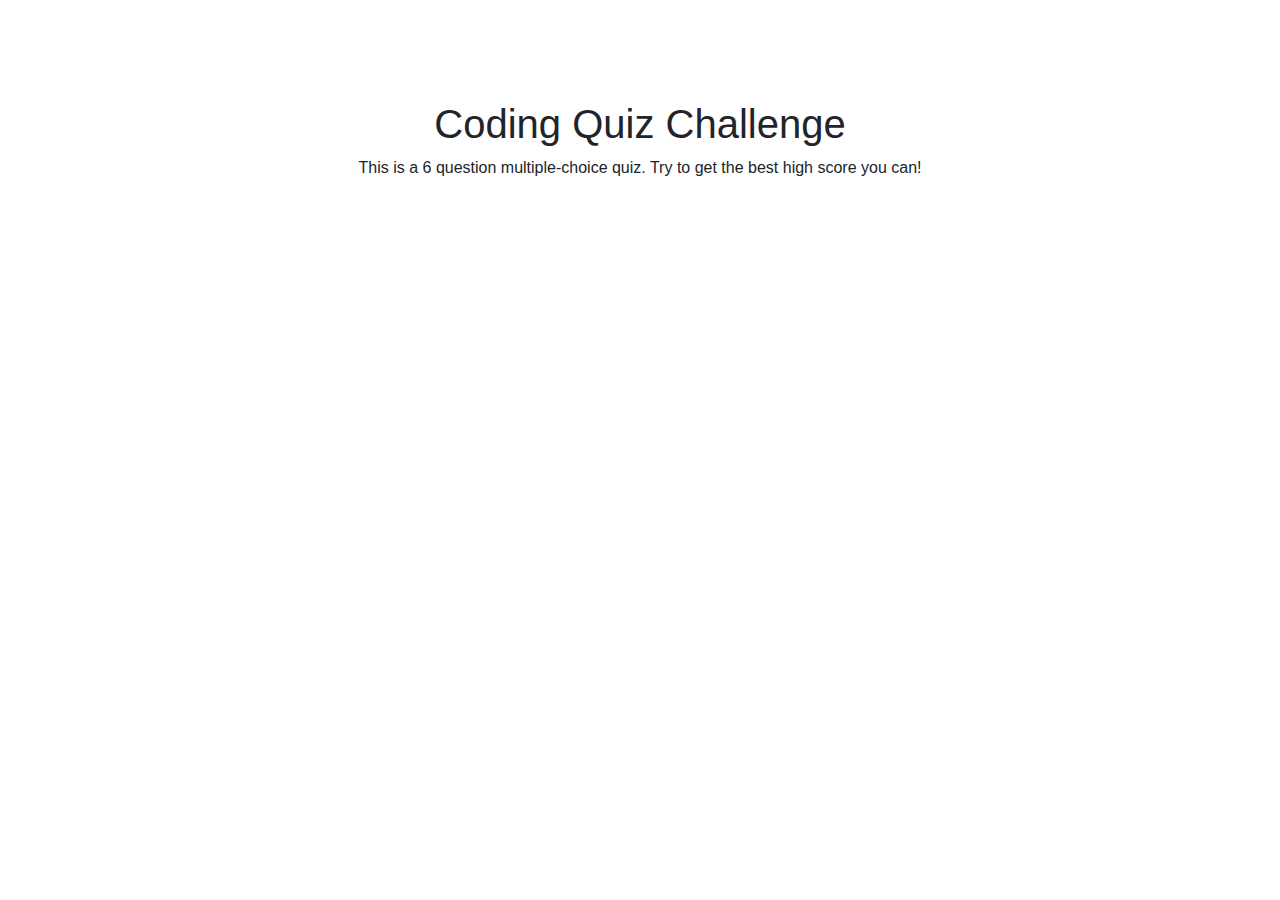
<file: 04CodeQuiz/index.html>
<!DOCTYPE html>
<html lang="en">
<head>
    <meta charset="UTF-8">
    <meta name="viewport" content="width=device-width, initial-scale=1.0">
    <link rel="stylesheet" href="https://stackpath.bootstrapcdn.com/bootstrap/4.4.1/css/bootstrap.min.css" integrity="sha384-Vkoo8x4CGsO3+Hhxv8T/Q5PaXtkKtu6ug5TOeNV6gBiFeWPGFN9MuhOf23Q9Ifjh" crossorigin="anonymous">
    <title>Coding Quiz</title>
</head>

<body>
    
   <!-- Planner --
        Main game screen
            - Welcome header
            - Short descirption
            - Play button
        Final game screen
            - Finish message 
            - Enter initial prompt
            - High score counter
                - if higher announce score is higher
                - clear scores button
                - ask name
            - Play again button
        Running the game
            - Question text
            - Choice of 4 options
                - store each question with its answers in objects?
            - tell if got question wrong or right
                - transition screen
    -->
   
    <!-- Quiz text and button container -->
    <div id="" class="container" style="margin-top: 100px;">

        <div class="row">
            <div class="col" style="text-align: center" id="headerText">
                <!-- Welcome page and question text gets injected here -->
                <h1 id="headerText">Coding Quiz Challenge</h1> 
            </div>
        </div>
        <div class="row">
            <div class="col" style="text-align: center">
                <!-- Weclome text under header on welcome page -->
                <p id="">This is a 6 question multiple-choice quiz. Try to get the best high score you can!</p>
            </div>
        </div>
        <div class="row">
            <div class="col" id="a1">
                <!-- holder for answer 1 button -->

            </div>
        </div>
        <div class="row">
            <div class="col" id="a2">
                <!-- holder for answer 2 button -->
                
            </div>
        </div>
        <div class="row">
            <div class="col" id="a3">
                <!-- holder for answer 3 button -->
                
            </div>
        </div>
        <div class="row">
            <div class="col" id="a4">
                <!-- holder for answer 4 button -->
                
            </div>
        </div>
        <div class="row">
            <div class="col">
                <!-- holder for <hr> tag and correct or incorrent text -->

            </div>
        </div>
        
    </div>
   
   <script src="https://ajax.googleapis.com/ajax/libs/jquery/3.4.1/jquery.min.js">
   
        // Question and answers objects \\
        var gameScreens = {
        q1 : {question : "question", a1 : "A", a2 : "B", a3 : "C", a4 : "D"},
        q2 : {question : "question", a1 : "A", a2 : "B", a3 : "C", a4 : "D"},
        q3 : {question : "question", a1 : "A", a2 : "B", a3 : "C", a4 : "D"},
        q4 : {question : "question", a1 : "A", a2 : "B", a3 : "C", a4 : "D"},
        q5 : {question : "question", a1 : "A", a2 : "B", a3 : "C", a4 : "D"},
        q6 : {question : "question", a1 : "A", a2 : "B", a3 : "C", a4 : "D"}
        };
        // Question and answers objects \\
    
        // Welcome screen text
        var welcomeScreen = {
            welcomeHeader : "Coding Quiz Challenge",
            welcomeMessage : "This is a 6 question multiple-choice quiz. Try to get the best high score you can!"
        }
        // Welcome screen text

    </script>

</body>
</html>
</file>
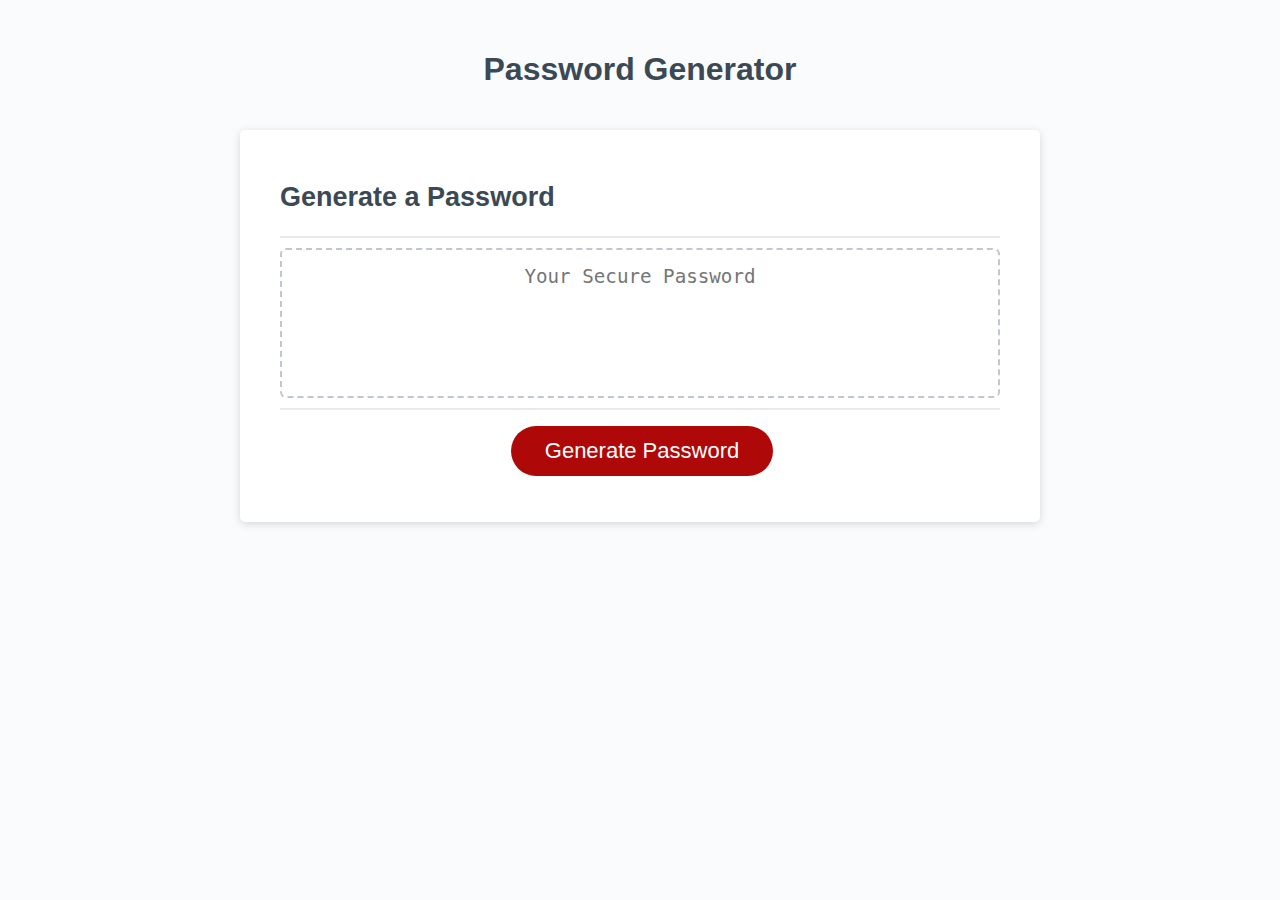
<file: 03PasswordGenerator/Develop/index.html>
<!DOCTYPE html>
<html lang="en">
  <head>
    <meta charset="UTF-8" />
    <meta name="viewport" content="width=device-width, initial-scale=1.0" />
    <meta http-equiv="X-UA-Compatible" content="ie=edge" />
    <title>Password Generator</title>
    <link rel="stylesheet" href="style.css" />
  </head>
  <body>
    <div class="wrapper">
      <header>
        <h1>Password Generator</h1>
      </header>
      <div class="card">
        <div class="card-header">
          <h2>Generate a Password</h2>
        </div>
        <div class="card-body">
          <textarea
            readonly
            id="password"
            placeholder="Your Secure Password"
            aria-label="Generated Password"
          ></textarea>
        </div>
        <div class="card-footer">
          <button id="generate" class="btn">Generate Password</button>
        </div>
      </div>
    </div>
    <script src="script.js"></script>
  </body>
</html>
</file>
<file: 03PasswordGenerator/Develop/style.css>
*,
*::before,
*::after {
  box-sizing: border-box;
}

html,
body,
.wrapper {
  height: 100%;
  margin: 0;
  padding: 0;
}

body {
  font-family: sans-serif;
  background-color: #f9fbfd;
}

.wrapper {
  padding-top: 30px;
  padding-left: 20px;
  padding-right: 20px;
}

header {
  text-align: center;
  padding: 20px;
  padding-top: 0px;
  color: hsl(206, 17%, 28%);
}

.card {
  background-color: hsl(0, 0%, 100%);
  border-radius: 5px;
  border-width: 1px;
  box-shadow: rgba(0, 0, 0, 0.15) 0px 2px 8px 0px;
  color: hsl(206, 17%, 28%);
  font-size: 18px;
  margin: 0 auto;
  max-width: 800px;
  padding: 30px 40px;
}

.card-header::after {
  content: " ";
  display: block;
  width: 100%;
  background: #e7e9eb;
  height: 2px;
}

.card-body {
  min-height: 100px;
}

.card-footer {
  text-align: center;
}

.card-footer::before {
  content: " ";
  display: block;
  width: 100%;
  background: #e7e9eb;
  height: 2px;
}

.card-footer::after {
  content: " ";
  display: block;
  clear: both;
}

.btn {
  border: none;
  background-color: hsl(360, 91%, 36%);
  border-radius: 25px;
  box-shadow: rgba(0, 0, 0, 0.1) 0px 1px 6px 0px rgba(0, 0, 0, 0.2) 0px 1px 1px
    0px;
  color: hsl(0, 0%, 100%);
  display: inline-block;
  font-size: 22px;
  line-height: 22px;
  margin: 16px 16px 16px 20px;
  padding: 14px 34px;
  text-align: center;
  cursor: pointer;
}

button[disabled] {
  cursor: default;
  background: #c0c7cf;
}

.float-right {
  float: right;
}

#password {
  -webkit-appearance: none;
  -moz-appearance: none;
  appearance: none;
  border: none;
  display: block;
  width: 100%;
  padding-top: 15px;
  padding-left: 15px;
  padding-right: 15px;
  padding-bottom: 85px;
  font-size: 1.2rem;
  text-align: center;
  margin-top: 10px;
  margin-bottom: 10px;
  border: 2px dashed #c0c7cf;
  border-radius: 6px;
  resize: none;
  overflow: hidden;
}

@media (max-width: 690px) {
  .btn {
    font-size: 1rem;
    margin: 16px 0px 0px 0px;
    padding: 10px 15px;
  }

  #password {
    font-size: 1rem;
  }
}

@media (max-width: 500px) {
  .btn {
    font-size: 0.8rem;
  }
}
</file>
